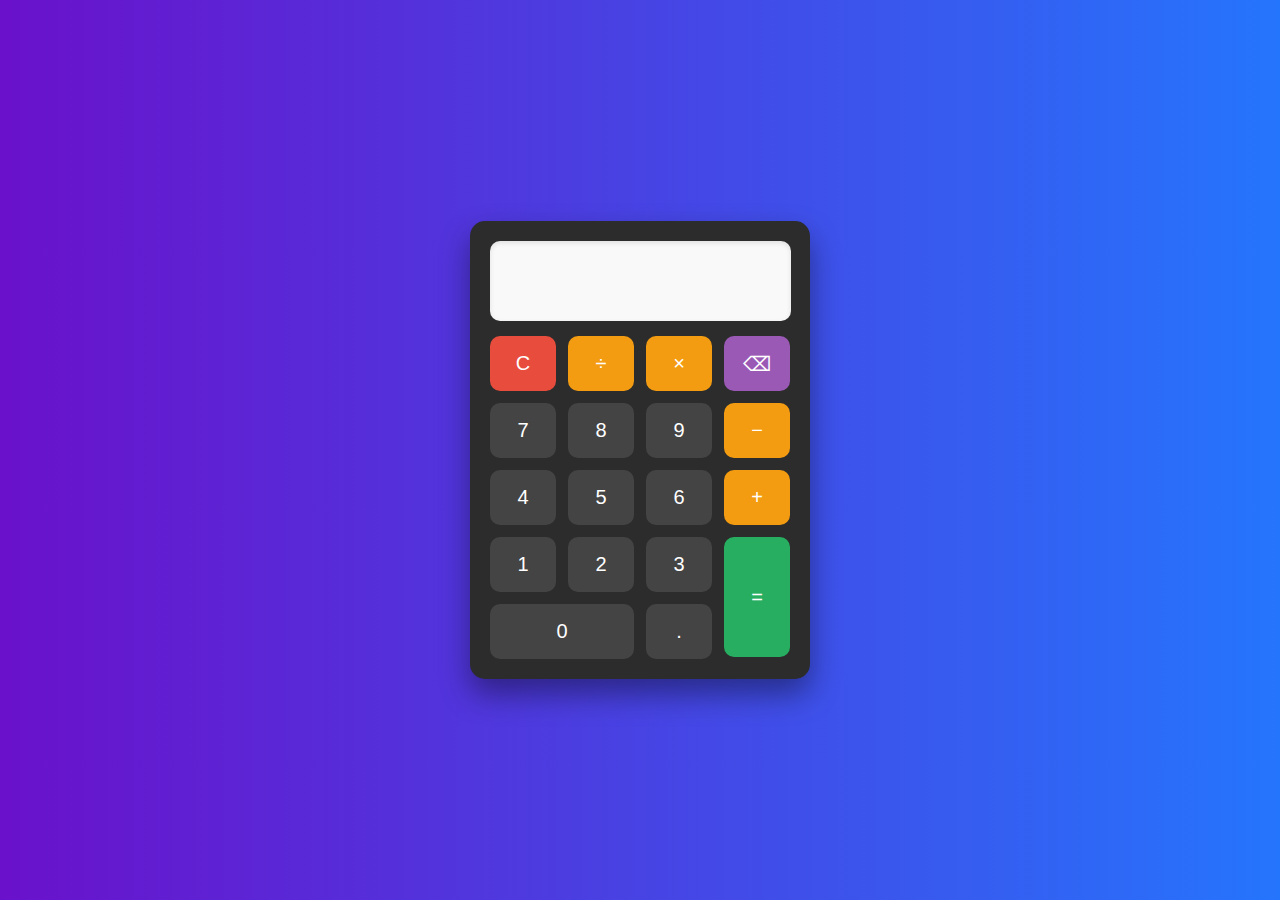
<file: index.html>
<!DOCTYPE html>
<html lang="en">
<head>
  <meta charset="UTF-8">
  <meta name="viewport" content="width=device-width, initial-scale=1">
  <title>Colorful Calculator</title>
  <link rel="stylesheet" href="style.css">
</head>
<body>

<div class="calculator">
  <input type="text" class="display" id="display" disabled>

  <div class="buttons">
    <button class="clear" onclick="clearDisplay()">C</button>
    <button class="operator" onclick="appendValue('/')">÷</button>
    <button class="operator" onclick="appendValue('*')">×</button>
    <button class="delete" onclick="deleteLast()">⌫</button>

    <button onclick="appendValue('7')">7</button>
    <button onclick="appendValue('8')">8</button>
    <button onclick="appendValue('9')">9</button>
    <button class="operator" onclick="appendValue('-')">−</button>

    <button onclick="appendValue('4')">4</button>
    <button onclick="appendValue('5')">5</button>
    <button onclick="appendValue('6')">6</button>
    <button class="operator" onclick="appendValue('+')">+</button>

    <button onclick="appendValue('1')">1</button>
    <button onclick="appendValue('2')">2</button>
    <button onclick="appendValue('3')">3</button>
    <button class="equals" onclick="calculate()">=</button>

    <button onclick="appendValue('0')" class="zero">0</button>
    <button onclick="appendValue('.')">.</button>
  </div>
</div>

<script>
  const display = document.getElementById('display');

  function appendValue(value) {
    display.value += value;
  }

  function clearDisplay() {
    display.value = '';
  }

  function deleteLast() {
    display.value = display.value.slice(0, -1);
  }

  function calculate() {
    try {
      display.value = eval(display.value);
    } catch {
      display.value = 'Error';
    }
  }
</script>

</body>
</html>
</file>
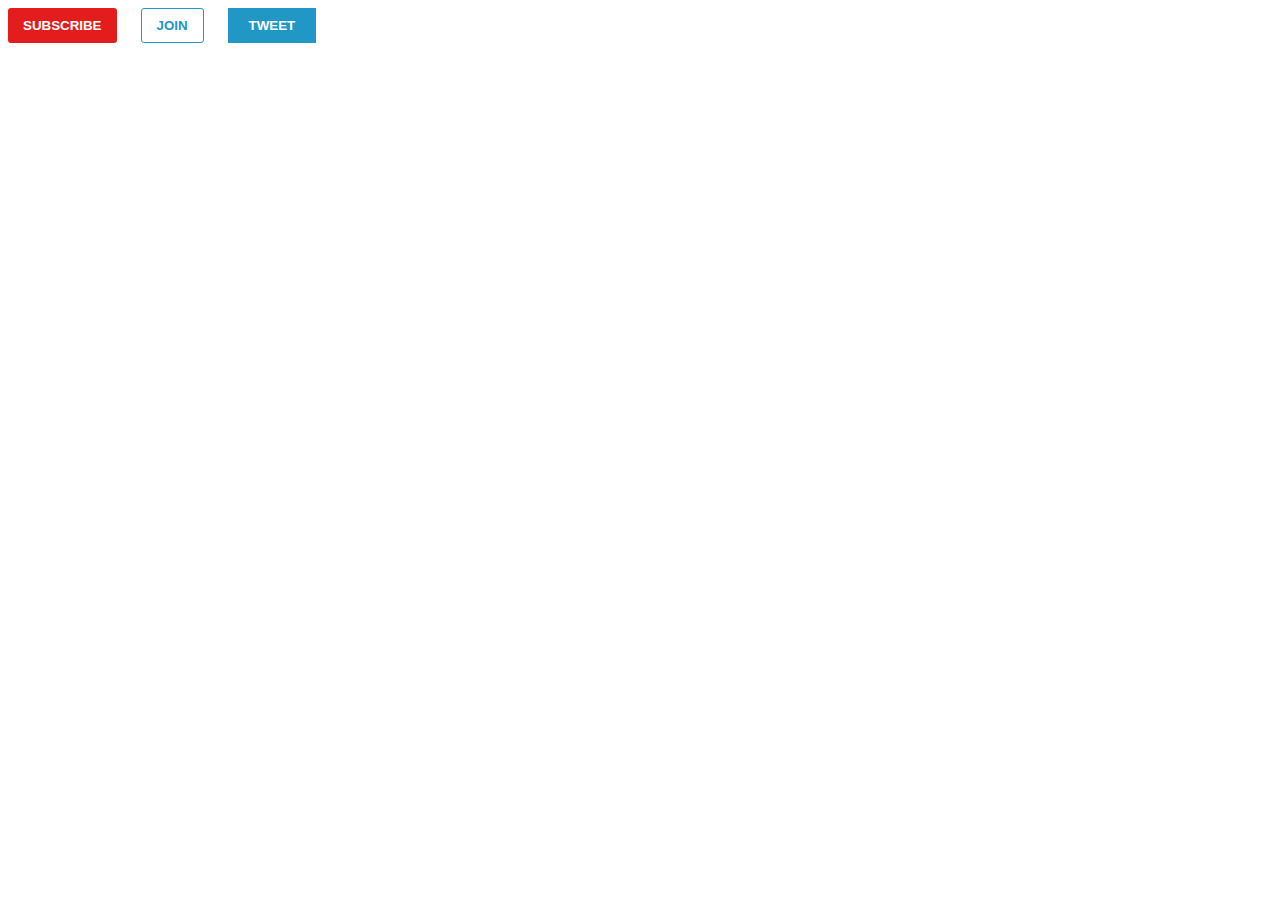
<file: practice-1-buttons.html>
<!DOCTYPE html>

<html>
    <head> 
        <titlt><buttons-practice></buttons-practice></titlt>
<style>
   
    
.buttons{
  background-color:rgba(226, 23, 23, 0.979) ;
   color: white;
   border: none;
   padding-left: 15px;
   padding-right: 15px;
   padding-top: 10px;
   padding-bottom: 10px;
   font-weight:bold;
   font-family: Arial, Helvetica, sans-serif;
   border-radius: 3px;
   cursor: pointer;
   margin-right: 20px;
 
   
}
.buttons:hover{
    opacity: 0.7;
}
.buttons:active{
    opacity: 0.3;
}



.buttons1{
    background-color: white;
    padding-left: 15px;
   padding-right: 15px;
   padding-top: 9px;
   padding-bottom: 9px;
   border-style: solid ;
   border-color: rgb(33, 151, 197);
   color: rgb(33, 151, 197);
   border-width: 1px;
   font-weight: bold;
   border-radius: 3px;
   cursor: pointer;
   margin-right: 20px;
   transition: background-color 0.20s,color 0.20s ;
 
   
}
.buttons1:hover{
    background-color:rgba(33, 151, 197, 0.7); 
    color: white;
}
.buttons1:active{
    opacity: 0.5;
}
.buttons1:hover{
    box-shadow: 5px 5px 10px rgba(25,25,56, 0.2);
}

.buttons2{
    background-color: rgb(33, 151, 197);
    padding-left: 20px;
   padding-right: 20px;
   padding-top: 9px;
   padding-bottom: 9px;
   border-style: solid ;
   border-color: rgb(33, 151, 197);
   color: white;
   border-width: 1px;
   font-weight: bold;
   border-radius: 0px;
   cursor: pointer;
   
   
}
.buttons2:hover{
    box-shadow: 5px 5px 10px rgba(0, 151,197, 0.5);
}
.buttons2:active{
   opacity: 0.3;
}
</style>


    </head>
    <body>
<button class="buttons">SUBSCRIBE</button>
<button class="buttons1">JOIN</button>
<button class="buttons2">TWEET</button>
    </body>
</html>
</file>
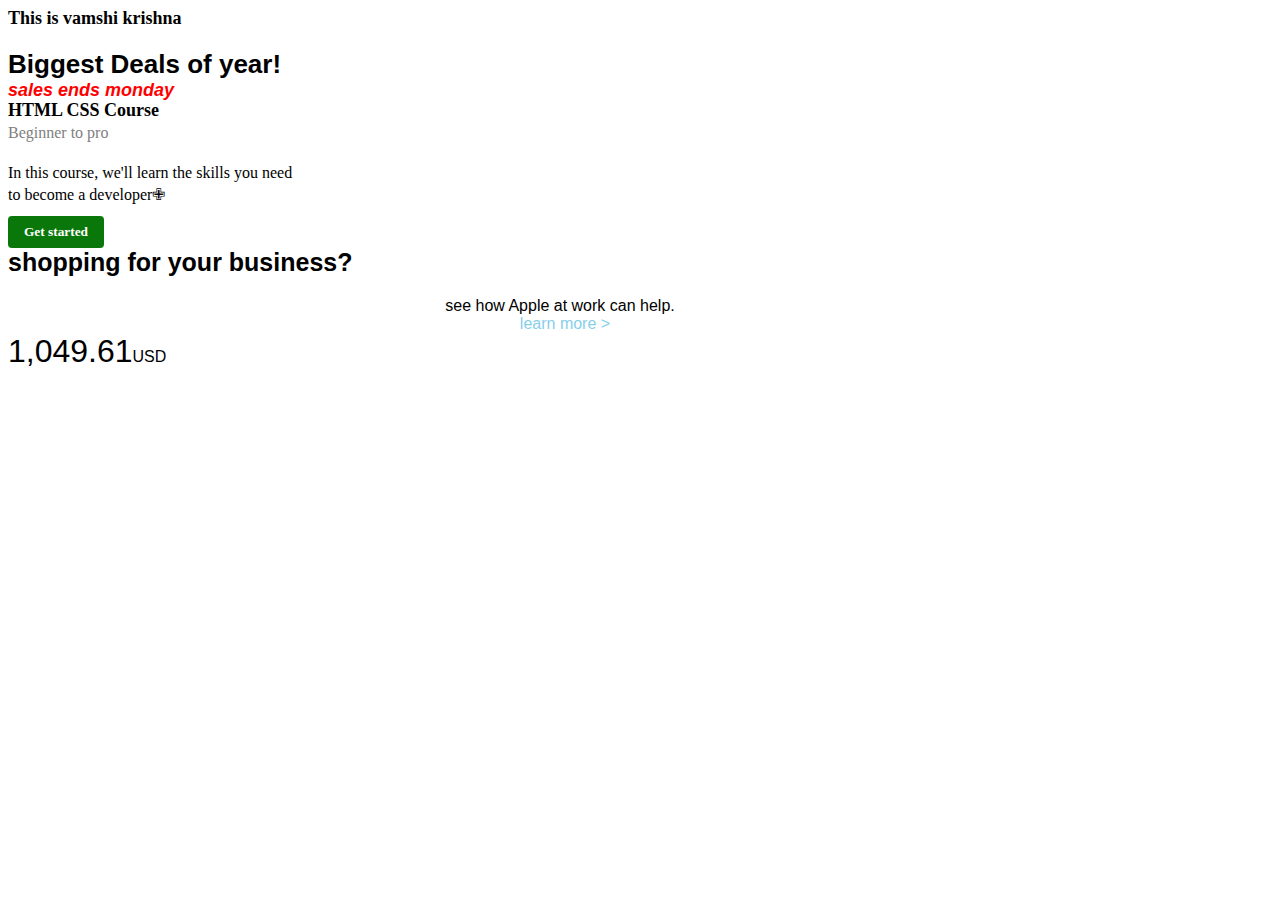
<file: practice-2-textstyle.html>
<!DOCTYPE html>
<html>
    <head>
        <style>
        .vamshi{
          font-family: tahoma;
          font-size: large;
          font-weight: 800px;
          font: style 14px ;
          margin-bottom: 20px;
       }

       .vamshi2{
        font-size: 26px;
        font-weight: bold;
        font-family: arial;
        margin: 0px;
        
       }
        
        .vamshi21{
            font-style: italic;
            font-weight:bold;
            font-family: Arial;
            margin: 0px;
            font-size: 18px;
           color:red;
           line-height: 20px;

        }
        .vamshi3{
            font-family: verdana;
            font-weight: bold;
            font-size: 18px;
            font-stretch: expanded;
            margin-bottom: 3px;
            }
            .vamshi31{
                color: gray;
                margin-top: 0px;
                margin-bottom: 20px;
                font-family: verdana;
             }

            .vamshi4{
                font-family: verdana;
                width: 300px;
               line-height: 22px;
               margin-bottom: 10px;
            
            }
            .vamshi5{
                font-family: verdana;
               
                font-weight: 600;
                background-color: rgb(10, 119, 10);
                padding-top: 8px;
                padding-bottom: 8px;
                padding-left:16px ;
                padding-right:16px ;
                border: none;
                border-radius: 4px;
                color: white;
                cursor: pointer;

            }
             
           p{
            font-family: arial;
            margin-top: 10pxpx;
            margin-bottom: 0px;
           }
            .title{
               
              font-size: 25px;
              font-weight: bold;
              margin-bottom: 20px;
            }

            .body{
              font-weight: 500;
              
               text-align:center ;
               margin-right: 160px;
               margin-top: 0px;
               
            }
            .end{
                text-align:center ;
               margin-right: 150px;
               margin-bottom:0px;
            }
            .span{
             color: skyblue;
             
            }
             p{
                font-family: arial;
                margin-top: 0px;
                margin-bottom:0px ;
             }
            .cash{
                font-size: 32px;
               
            }
            .span1{
                font-size: 16px;
            }
            .span3{
                margin-right: 20px;
            }
       
        </style>
       
    </head>
    <body>
<p class="vamshi"><strong>This is vamshi krishna</strong></p>

<p class="vamshi2"><strong>Biggest Deals of year! </strong> </p>
<p class="vamshi21"> sales ends monday</p>
<p class="vamshi3"> HTML CSS Course</p>
<p class="vamshi31">Beginner to pro</p>
<p class="vamshi4">In this course, we'll learn the skills
     you need to become a developer&#10009</p>
     <button class="vamshi5"> Get started</button>

     <p class="title">shopping for your  business?</p>
     <p class="body">see how Apple at work can help.</p>
     <p class="end"><span class="span">learn more &#62;</span> </p>
<p class="cash">1,049.61<span class="span1">USD</span> </p>
    </body>
</html>
</file>
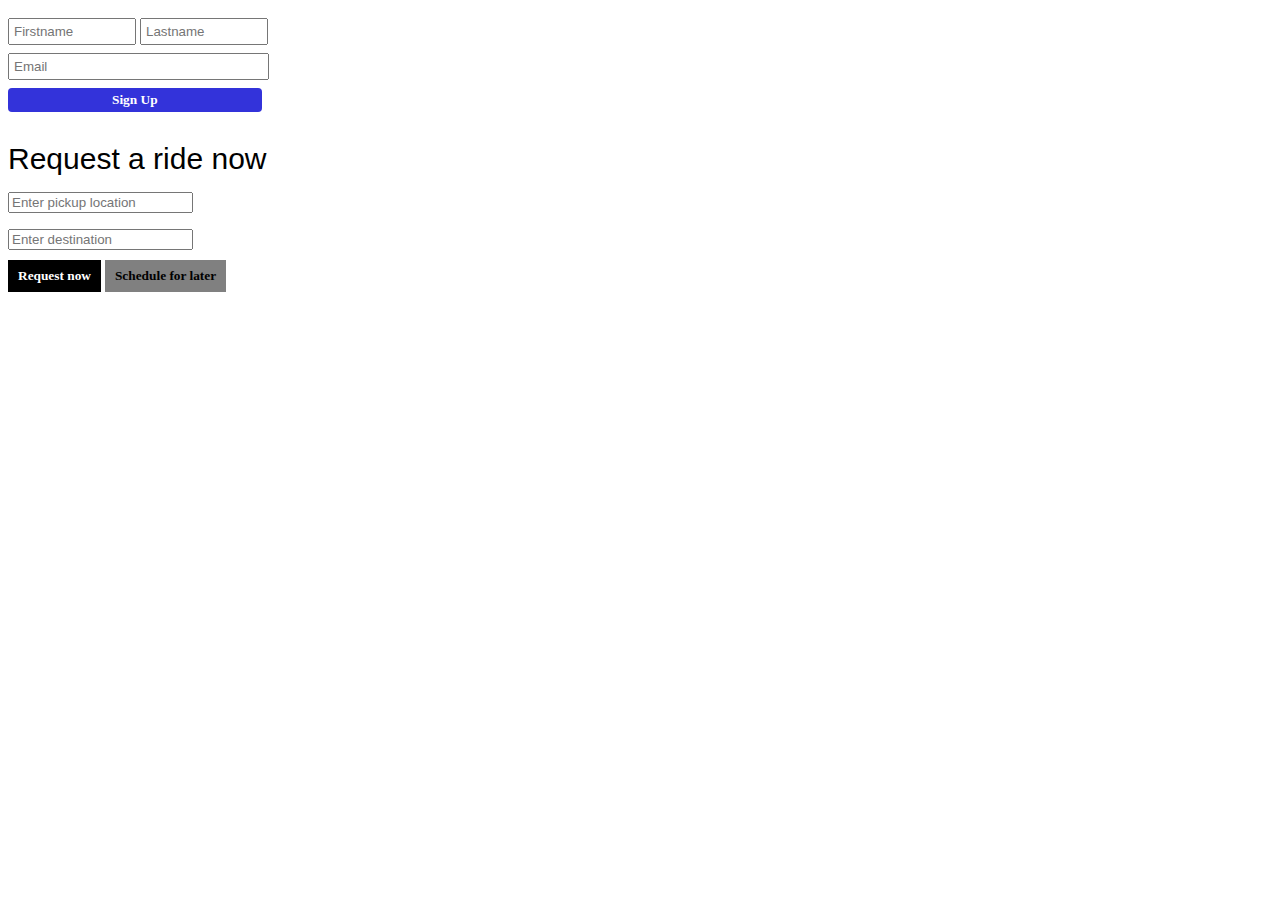
<file: practice-3-design.html>
<!DOCTYPE html>
<html>
    <head>
        <style>
  
  .search-bar1,.search-bar2{
    margin-top: 10px;
        padding-left:4px ;
            padding-right:0px ;
            padding-bottom:4px ;
            padding-top:4px ;
            width: 120px;
            margin-bottom: 8px;
            
    }

     
    

    .search-bar3{
        padding-left:4px ;
            padding-right:133px ;
            padding-bottom:4px ;
            padding-top:4px ;
            width: 120px;
            display: block;
            margin-bottom: 8px;
   


    }

         .button{
            font-family: verdana;
            padding-left:104px ;
            padding-right:104px ;
            padding-bottom:4px ;
            padding-top:4px ;
            background: white;
            background-color:rgb(51, 51, 218);
            border: none;
            border-radius: 4px;
            color: white;
            font-weight: 600;
            cursor: pointer;

         }

         .button:hover{
            opacity: 0.7;
         }
           
         .button:active{
            opacity: 0.3;
         }


         .rapido{
            font-family: Verdana, Geneva, Tahoma, sans-serif;
            font-size: 30px;
            font-weight: 600px;
            margin-bottom:8px ;
         }

         .pickup{
             display: block;
         }
       
         .destination{
            display:block ;
            margin-bottom: 10px;
         }

         
            .button1{
            font-family: verdana;
            padding-left:10px ;
            padding-right:10px ;
            padding-bottom:8px ;
            padding-top:8px ;
            background: white;
            background-color:black;
            border: none;
           
            color: white;
            font-weight: 600;
            cursor: pointer;
         }

         .button2{
            font-family: verdana;
            padding-left:10px ;
            padding-right:10px ;
            padding-bottom:8px ;
            padding-top:8px ;
            border: none;
            background-color: gray;
            color: black;
            font-weight: 600;
            cursor: pointer;
         }


        </style>
 


    </head>
    <body>
    <input class="search-bar1" type="text" placeholder="Firstname">
    <input  class="search-bar2" type="text" placeholder="Lastname">
    <input class="search-bar3" type="text" placeholder="Email">
  <button class="button">Sign Up</button>

  <p  class="rapido">  Request a ride now</p>
  <p ><input class="pickup" type="text" placeholder="Enter pickup location"></p>
      <input class="destination" type="text" placeholder="Enter destination">
      <button class="button1">Request now</button>
      <button class="button2">Schedule for later</button>

    </body>
</html>
</file>
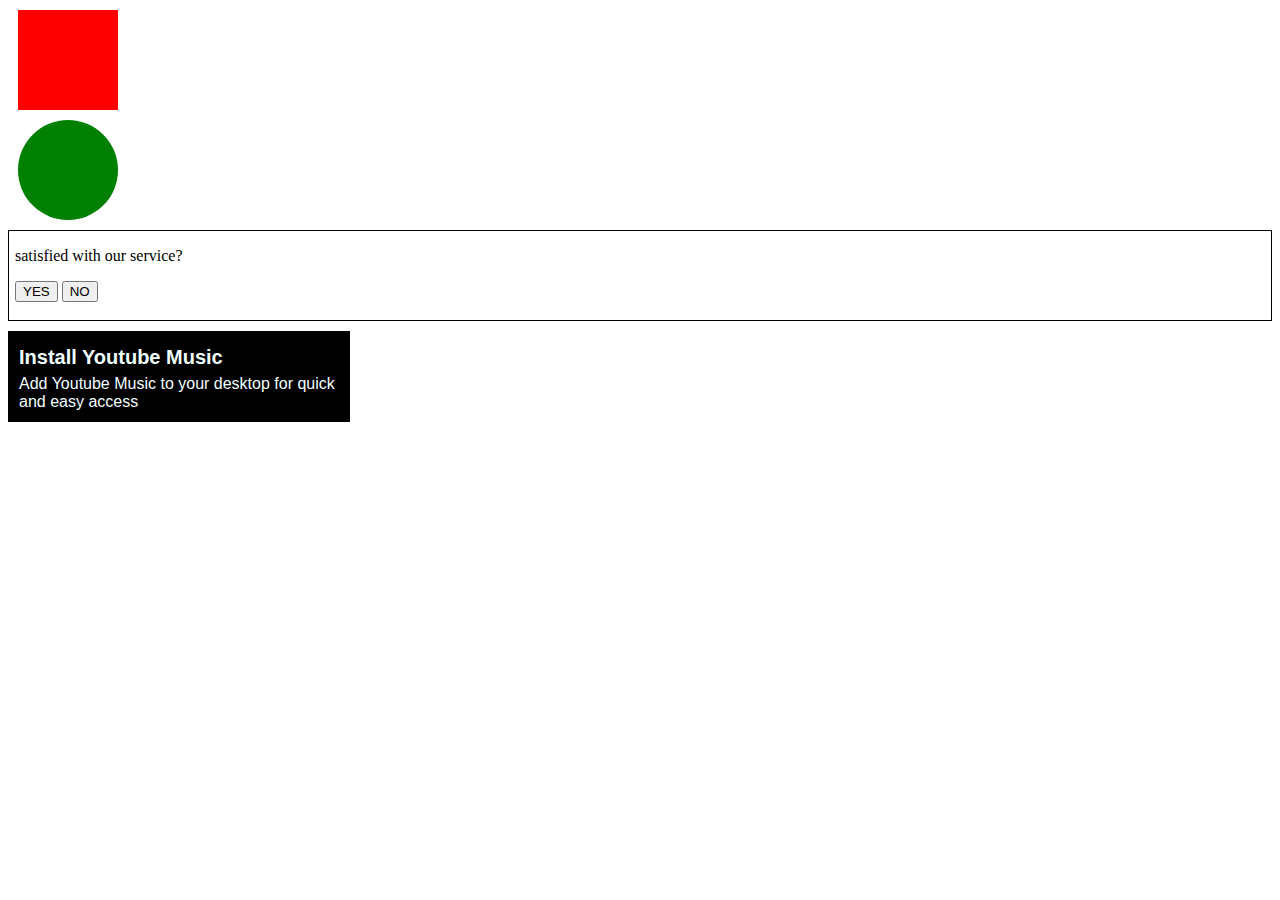
<file: practice-4-using-div-element.html>
<!DOCTYPE html>
<html>
    <head>
        <style>
    .redsqure{
        background-color: #ff0000;
       border: none;
        height: 100px;
        width: 100px;
        margin: 10px;
      margin-bottom: 10px;
    }
        .greencircle{
            background-color: green;
            width:100px ;
             height: 100px;
             border-radius: 100px;
             margin: 10px;
             
        }
        .wrapping{
            font-family: verdana;
            border:solid ;
            border-width: 1px;
            border-color: black;
            padding-bottom: 18px;
            padding-left: 6px;
            margin-bottom: 10px;
           
           
        }

        .wrapping1{
          
              border:solid;
              border-width: 1px;
              border-color: black;
              background-color: black;
              padding: 10px;
              color: azure;
              display: inline-block;
              font-family: 'Segoe UI', Tahoma, Geneva, Verdana, sans-serif;
              
        }
        .headline{
            font-size: 20px;
            font-weight: bold;
            margin-bottom: 6px;
            margin-top: 4px;
           
        }

        .body{
            margin: 0px;
            width: 320px;

        }

    
        </style>
   </head>
    <body>

    <div class="redsqure">
    </div>

     <div class="greencircle">
     </div>

     <div class="wrapping">

      <p >satisfied with our service?
      </p>

      <button>YES</button>
      <button>NO</button>

     </div>

     <div class="wrapping1">

        <p  class="headline">Install Youtube Music
         </p>

        <p class="body">Add Youtube Music to your desktop
             for quick and easy access
        </p>

     </div>
</body>
</html>
</file>
<file: style.css>
body {
    background: linear-gradient(to right, #6a11cb, #2575fc);
    display: flex;
    height: 100vh;
    align-items: center;
    justify-content: center;
    font-family: 'Segoe UI', Tahoma, Geneva, Verdana, sans-serif;
    margin: 0;
  }
  
  .calculator {
    background: #2c2c2c;
    padding: 20px;
    border-radius: 15px;
    width: 300px;
    box-shadow: 0 15px 30px rgba(0, 0, 0, 0.4);
  }
  
  .display {
    width: 93.5%;
    height: 60px;
    font-size: 28px;
    text-align: right;
    margin-bottom: 15px;
    padding: 10px;
    border: none;
    border-radius: 10px;
    background-color: #f9f9f9;
    color: #333;
    box-shadow: inset 0 2px 5px rgba(0, 0, 0, 0.1);
  }
  
  .buttons {
    display: grid;
    grid-template-columns: repeat(4, 1fr);
    gap: 12px;
  }
  
  button {
    height: 55px;
    font-size: 20px;
    border: none;
    border-radius: 10px;
    cursor: pointer;
    transition: all 0.2s ease;
    background-color: #444;
    color: white;
  }
  
  button:hover {
    opacity: 0.85;
  }
  
  button.operator {
    background-color: #f39c12;
  }
  
  button.clear {
    background-color: #e74c3c;
  }
  
  button.delete {
    background-color: #9b59b6;
  }
  
  button.equals {
    background-color: #27ae60;
    grid-row: span 2;
    height: 120px;
  }
  
  button.zero {
    grid-column: span 2;
  }
</file>
